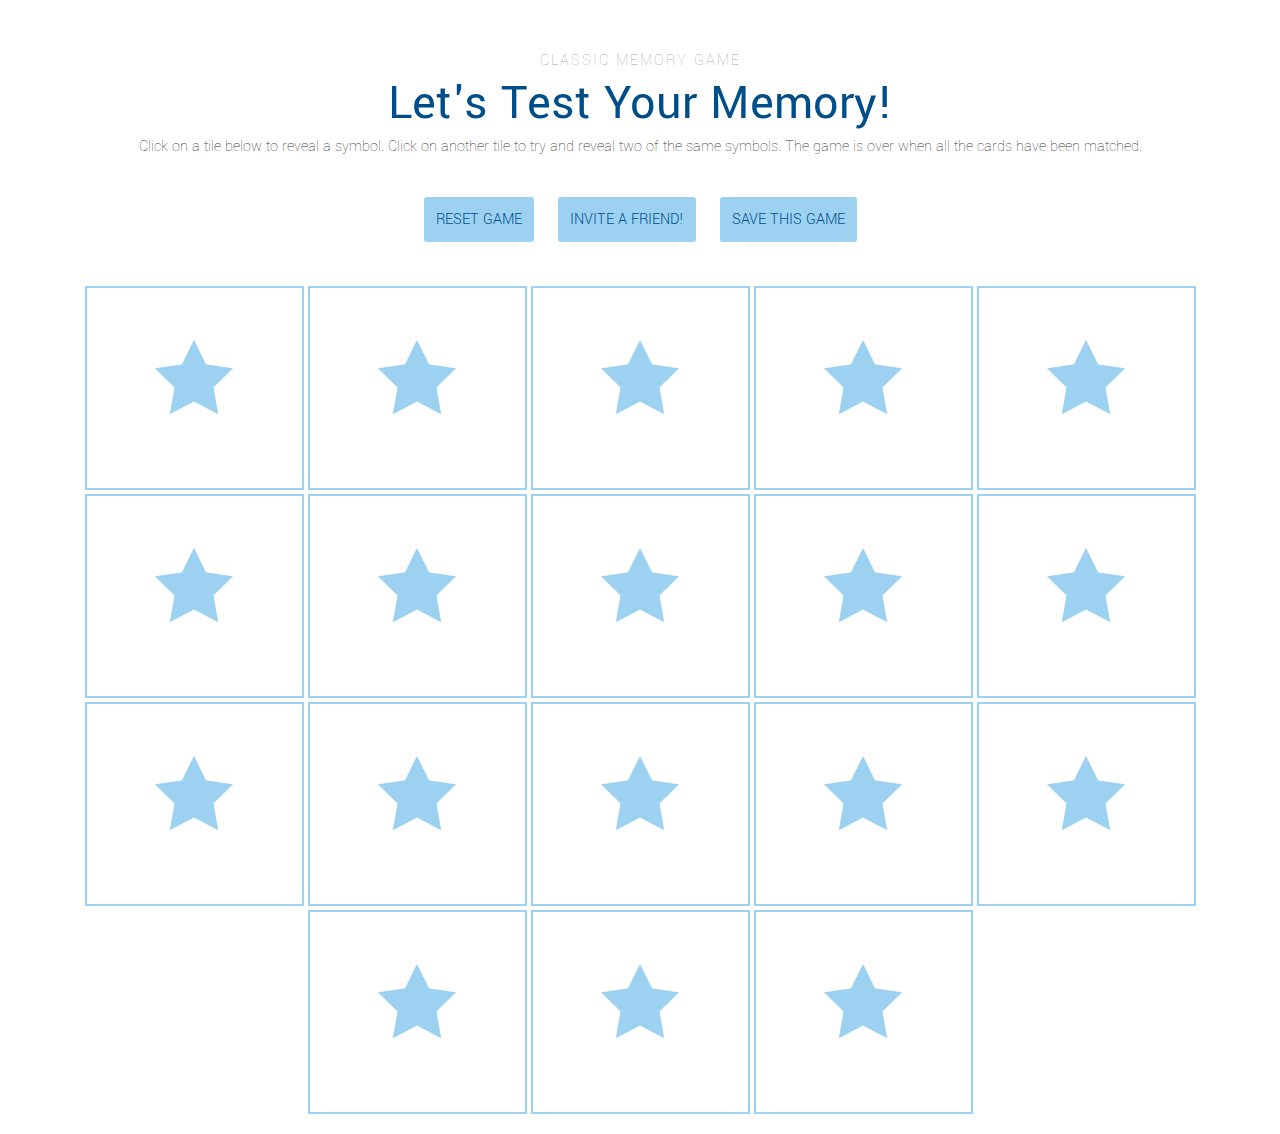
<file: css/box-model-II/index.html>
<!DOCTYPE html>
<html>
<head>
  <title>Let's Test Your Memory!</title>
  <link href="https://fonts.googleapis.com/css?family=Yantramanav:100,300,400,500,700,900" rel="stylesheet">
  <link rel="stylesheet" type="text/css" href="./style.css">
</head>
<body>
  
  <h2>Classic Memory Game</h2>
  <h1>Let's Test Your Memory!</h1>
  <p>Click on a tile below to reveal a symbol. Click on another tile to try and reveal two of the same symbols. The game is over when all the cards have been matched.</p>

  <div class="actions">
    <a href="#">Reset Game</a>
    <a href="#">Invite a Friend!</a>
    <a href="#">Save This Game</a>
  </div>

  <div id="gameboard">
    <div class="card">
      <img src="../resources/images/mg_star.png">
    </div>

    <div class="card">
      <img src="../resources/images/mg_star.png">
    </div>

    <div class="card">
      <img src="../resources/images/mg_star.png">
    </div>

    <div class="card">
      <img src="../resources/images/mg_star.png">
    </div>

    <div class="card">
      <img src="../resources/images/mg_star.png">
    </div>

    <div class="card">
      <img src="../resources/images/mg_star.png">
    </div>

    <div class="card">
      <img src="../resources/images/mg_star.png">
    </div>

    <div class="card">
      <img src="../resources/images/mg_star.png">
    </div>

    <div class="card">
      <img src="../resources/images/mg_star.png">
    </div>

    <div class="card">
      <img src="../resources/images/mg_star.png">
    </div>

    <div class="card">
      <img src="../resources/images/mg_star.png">
    </div>

    <div class="card">
      <img src="../resources/images/mg_star.png">
    </div>

    <div class="card">
      <img src="../resources/images/mg_star.png">
    </div>

    <div class="card">
      <img src="../resources/images/mg_star.png">
    </div>

    <div class="card">
      <img src="../resources/images/mg_star.png">
    </div>

    <div class="card">
      <img src="../resources/images/mg_star.png">
    </div>

    <div class="card">
      <img src="../resources/images/mg_star.png">
    </div>

    <div class="card">
      <img src="../resources/images/mg_star.png">
    </div>
  </div>

</body>
</html>
</file>
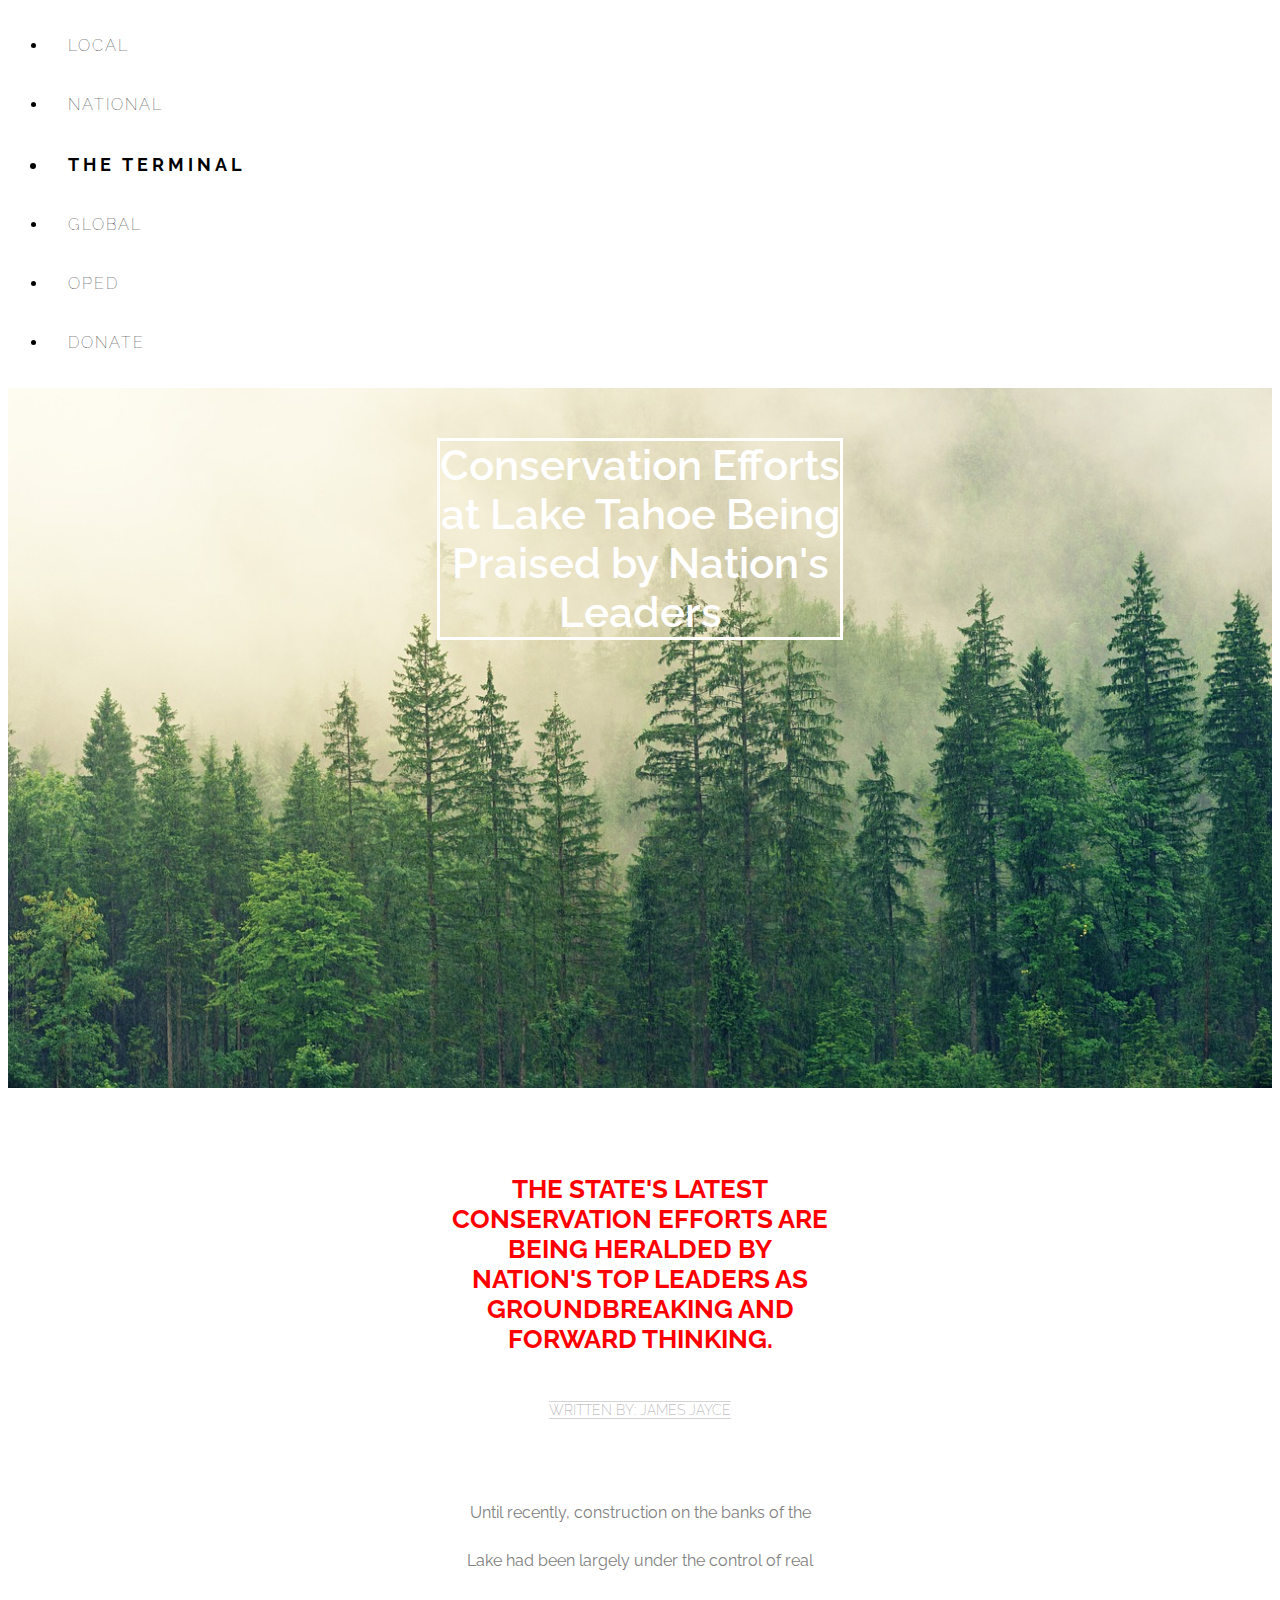
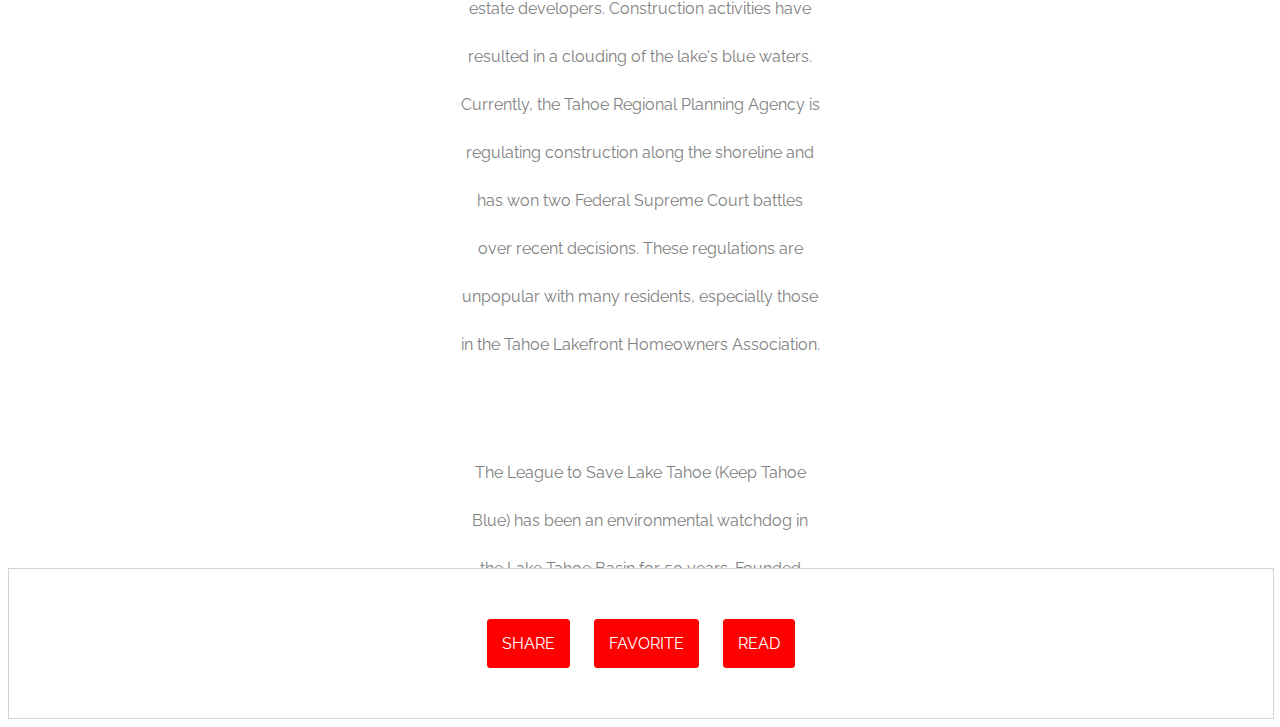
<file: css/box-model/index.html>
<!DOCTYPE html>
<html>
<head>
  <title>The Terminal - Your Source for Fact-Based News</title>
  <link href="https://fonts.googleapis.com/css?family=Amatic+SC|Raleway:100,200,600,700" rel="stylesheet">
  <link rel="stylesheet" href="style.css">
</head>
<body>

  <nav class="navigation">
    <ul>
      <li>LOCAL</li>
      <li>NATIONAL</li>
      <li class="logo">THE TERMINAL</li>
      <li>GLOBAL</li>
      <li>OPED</li>
      <li class="donate">DONATE</li>
    </ul>
  </nav>

  <div id="banner">
    <div class="content">
      <h1>Conservation Efforts at Lake Tahoe Being Praised by Nation's Leaders</h1>
    </div>
  </div>

  <div id="main" class="content">
    <h3>THE STATE'S LATEST CONSERVATION EFFORTS ARE BEING HERALDED BY NATION'S TOP LEADERS AS GROUNDBREAKING AND FORWARD THINKING.</h3>
    <span class="byline">WRITTEN BY: JAMES JAYCE</span>
    <p>Until recently, construction on the banks of the Lake had been largely under the control of real estate developers. Construction activities have resulted in a clouding of the lake's blue waters. Currently, the Tahoe Regional Planning Agency is regulating construction along the shoreline and has won two Federal Supreme Court battles over recent decisions. These regulations are unpopular with many residents, especially those in the Tahoe Lakefront Homeowners Association.</p>

    <p>The League to Save Lake Tahoe (Keep Tahoe Blue) has been an environmental watchdog in the Lake Tahoe Basin for 50 years. Founded when a proposal to build a four-lane highway around the lake (with a bridge over the entrance to Emerald Bay) was proposed in 1957, the League has thwarted poorly designed development projects and environmentally unsound planning. The League embraces responsible and diversified use of the Lake's resources while protecting and restoring its natural attributes.</p>

    <div class="pull-quote">
      <h2>"THE LEAGUE EMBRACES RESPONSIBLE AND DIVERSIFIED USE OF THE LAKE'S RESOURCES WHILE PROTECTING AND RESTORING ITS NATURAL ATTRIBUTES"</h2>
    </div>

    <p>Since 1980, the Lake Tahoe Interagency Monitoring Program (LTIMP) has been measuring stream discharge and concentrations of nutrients and sediment in up to 10 tributary streams in the Lake Tahoe Basin, California-Nevada. The objectives of the LTIMP are to acquire and disseminate the water quality information necessary to support science-based environmental planning and decision making in the basin. The LTIMP is a cooperative program with support from 12 federal and state agencies with interests in the Tahoe Basin. This data set, together with more recently acquired data on urban runoff water quality, is being used by the Lahontan Regional Water Quality Control Board to develop a program (mandated by the Clean Water Act) to limit the flux of nutrients and fine sediment to the Lake.</p>

    <p>UC Davis remains a primary steward of the lake. The UC Davis Tahoe Environmental Research Center is dedicated to research, education and public outreach, and to providing objective scientific information for restoration and sustainable use of the Lake Tahoe Basin. Each year, it produces a well-publicized "State of the Lake" assessment report.</p>
  </div>

  <div class="share">
    <a href="#">SHARE</a>
    <a href="#">FAVORITE</a>
    <a href="#">READ</a>
  </div>

</body>
</html>
</file>
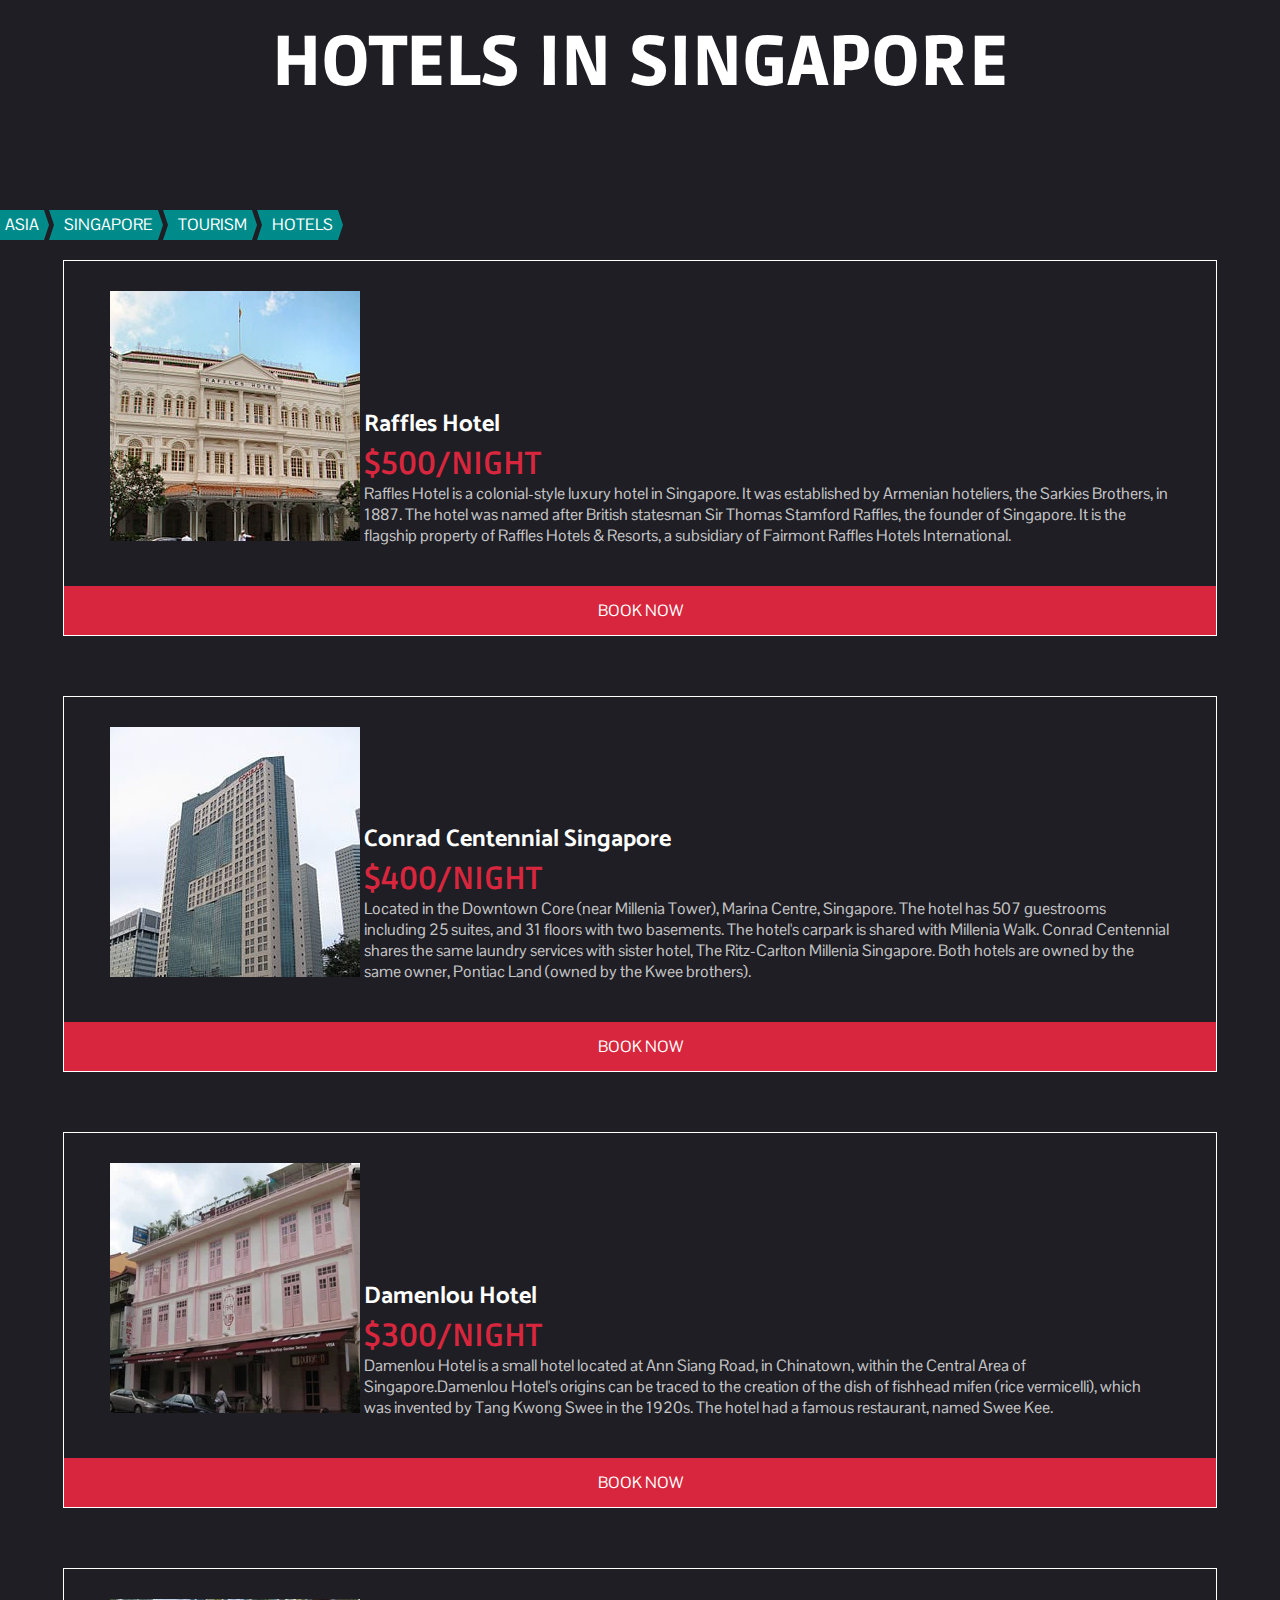
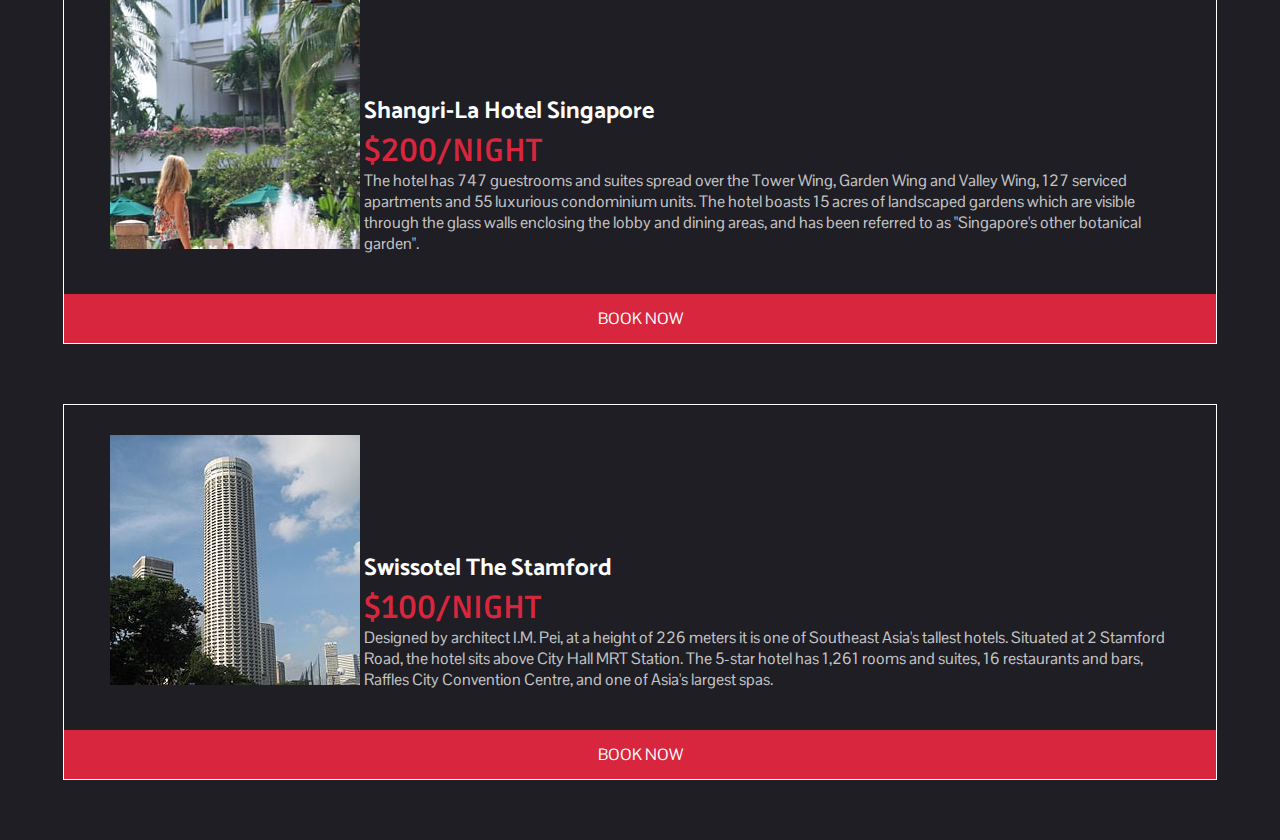
<file: css/breadcrumbs/index.html>
<!DOCTYPE html>
  <html>

  <head>

    <title>Hotels In Singapore</title>

    <link href="https://fonts.googleapis.com/css?family=Catamaran:100|Pontano+Sans|Ruda:900" rel="stylesheet">

    <link rel="stylesheet" type="text/css" href="./style.css">
    <link rel="stylesheet" type="text/css" href="./breadcrumb.css">

  </head>

  <body>
    <div class="jumbotron">
      <h1>Hotels In Singapore</h1>
    </div>
    <ul class="breadcrumb">
      <li><a href="">Asia</a></li>
      <li><a href="">Singapore</a></li>
      <li><a href="">Tourism</a></li>
      <li><a href="">Hotels</a></li>
    </ul>
    <div class="hotel">
      <div class="hotel-img">
        <img src="../resources/images/hotels/raffles.jpg" width="250px">
      </div>

      <div class="hotel-description">
        <ul>
          <li>
            <h2>Raffles Hotel</h2>
          </li>
          <li>
            <h3>$500/night</h3>
          </li>
          <li>
            <p>Raffles Hotel is a colonial-style luxury hotel in Singapore. It was established by Armenian hoteliers, the Sarkies
              Brothers, in 1887. The hotel was named after British statesman Sir Thomas Stamford Raffles, the founder of
              Singapore. It is the flagship property of Raffles Hotels & Resorts, a subsidiary of Fairmont Raffles Hotels
              International.</p>
          </li>
        </ul>
      </div>
      <div class="book">
        <a href="#">Book Now</a>
      </div>
    </div>

    <div class="hotel">
      <div class="hotel-img">
        <img src="../resources/images/hotels/conradintl.jpg" width="250px">
      </div>

      <div class="hotel-description">
        <ul>
          <li>
            <h2>Conrad Centennial Singapore</h2>
          </li>
          <li>
            <h3>$400/night</h3>
          </li>
          <li>
            <p>Located in the Downtown Core (near Millenia Tower), Marina Centre, Singapore. The hotel has 507 guestrooms including
              25 suites, and 31 floors with two basements. The hotel's carpark is shared with Millenia Walk. Conrad Centennial
              shares the same laundry services with sister hotel, The Ritz-Carlton Millenia Singapore. Both hotels are owned
              by the same owner, Pontiac Land (owned by the Kwee brothers).</p>
          </li>
        </ul>
      </div>
      <div class="book">
        <a href="#">Book Now</a>
      </div>
    </div>

    <div class="hotel">
      <div class="hotel-img">
        <img src="../resources/images/hotels/damenlou.webp" width="250px">
      </div>

      <div class="hotel-description">
        <ul>
          <li>
            <h2>Damenlou Hotel</h2>
          </li>
          <li>
            <h3>$300/night</h3>
          </li>
          <li>
            <p>Damenlou Hotel is a small hotel located at Ann Siang Road, in Chinatown, within the Central Area of Singapore.Damenlou
              Hotel's origins can be traced to the creation of the dish of fishhead mifen (rice vermicelli), which was invented
              by Tang Kwong Swee in the 1920s. The hotel had a famous restaurant, named Swee Kee.</p>
          </li>
        </ul>
      </div>
      <div class="book">
        <a href="#">Book Now</a>
      </div>
    </div>

    <div class="hotel">
      <div class="hotel-img">
        <img src="../resources/images/hotels/shangrila.jpg" width="250px">
      </div>

      <div class="hotel-description">
        <ul>
          <li>
            <h2>Shangri-La Hotel Singapore</h2>
          </li>
          <li>
            <h3>$200/night</h3>
          </li>
          <li>
            <p>The hotel has 747 guestrooms and suites spread over the Tower Wing, Garden Wing and Valley Wing, 127 serviced
              apartments and 55 luxurious condominium units. The hotel boasts 15 acres of landscaped gardens which are visible
              through the glass walls enclosing the lobby and dining areas, and has been referred to as "Singapore's other
              botanical garden".</p>
          </li>
        </ul>
      </div>
      <div class="book">
        <a href="#">Book Now</a>
      </div>
    </div>

    <div class="hotel">
      <div class="hotel-img">
        <img src="../resources/images/hotels/swissotel.jpg" width="250px">
      </div>

      <div class="hotel-description">
        <ul>
          <li>
            <h2>Swissotel The Stamford</h2>
          </li>
          <li>
            <h3>$100/night</h3>
          </li>
          <li>
            <p>Designed by architect I.M. Pei, at a height of 226 meters it is one of Southeast Asia's tallest hotels. Situated
              at 2 Stamford Road, the hotel sits above City Hall MRT Station. The 5-star hotel has 1,261 rooms and suites,
              16 restaurants and bars, Raffles City Convention Centre, and one of Asia's largest spas.</p>
          </li>
        </ul>
      </div>
      <div class="book">
        <a href="#">Book Now</a>
      </div>
    </div>

  </body>

  </html>
</file>
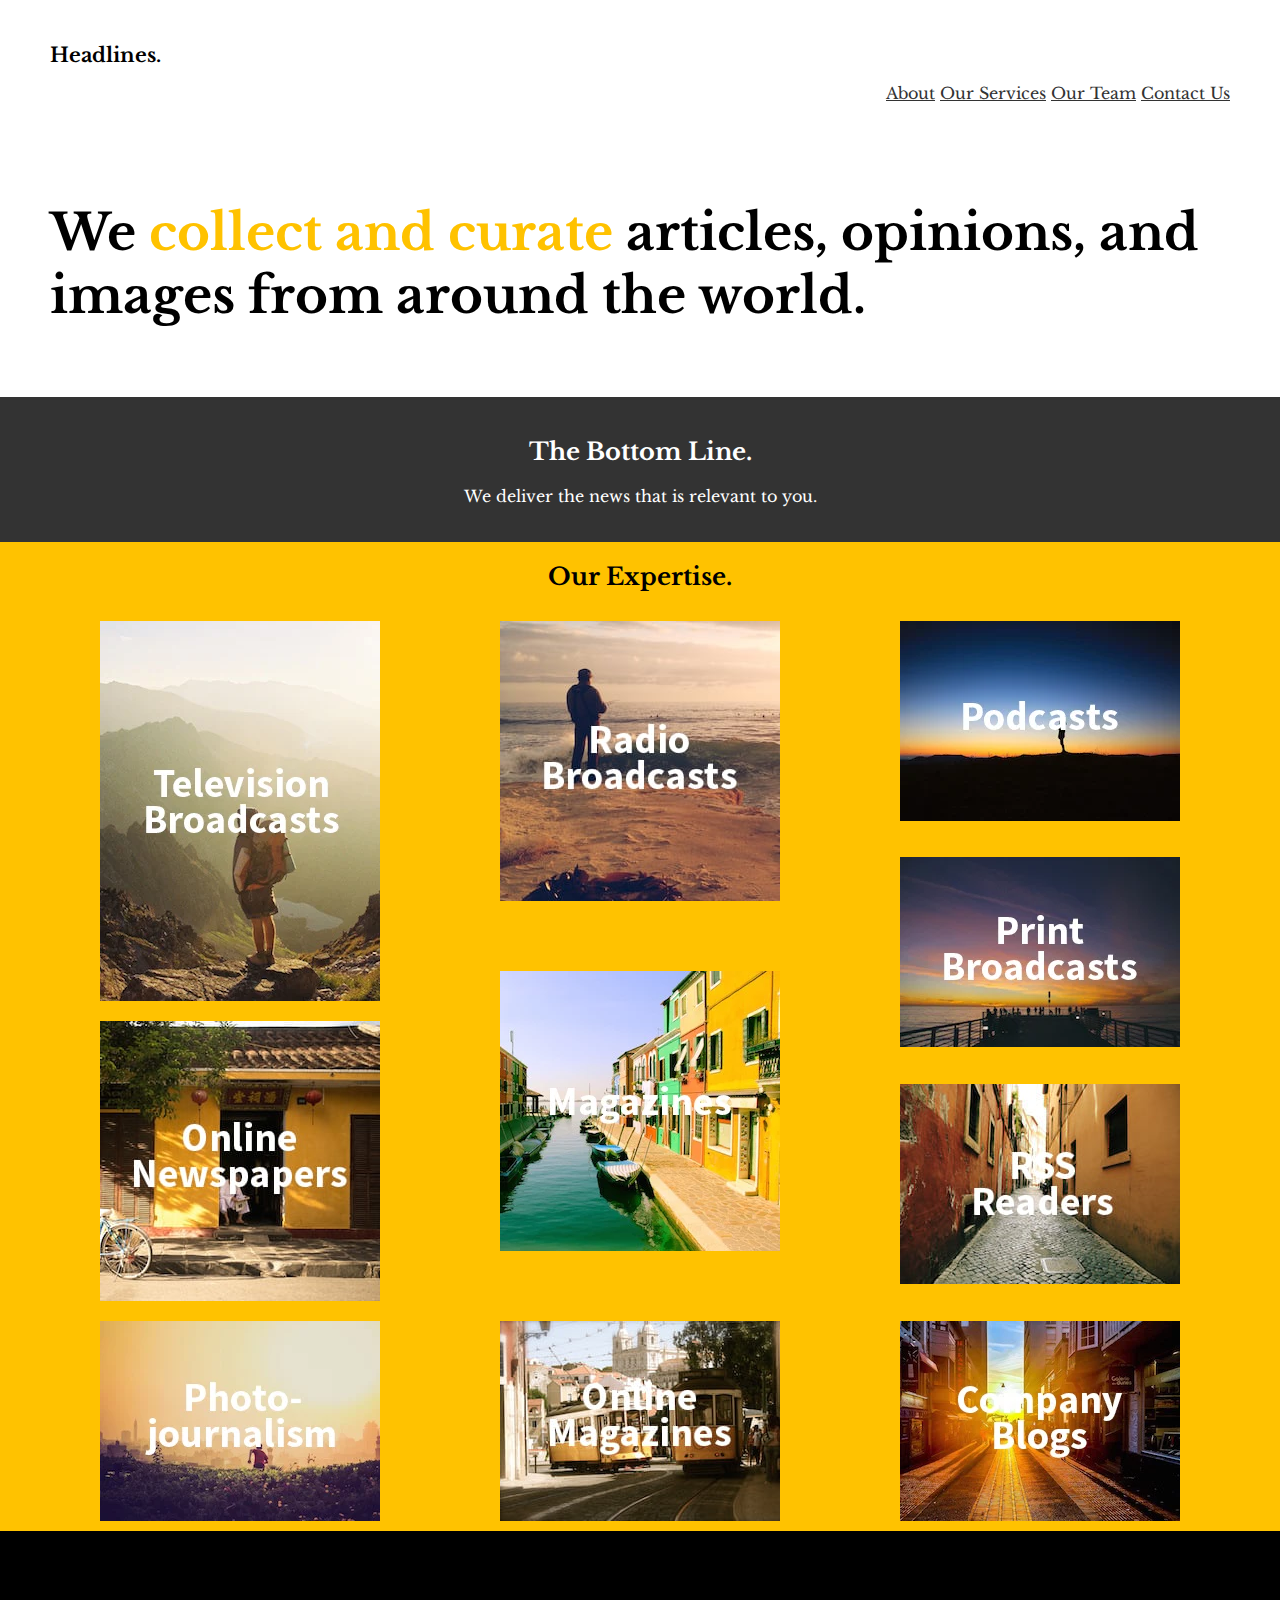
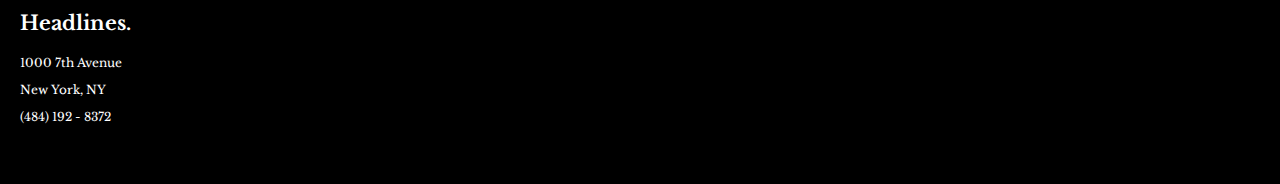
<file: css/flexbox/index.html>
<!doctype html>
<html>
<head>
  <link href='https://fonts.googleapis.com/css?family=Libre+Baskerville:400,700,400italic' rel='stylesheet'>
  <link rel='stylesheet' href='style.css'>
</head>
<body>
  <div class='header'>
    <div class='container'>
      <h1>Headlines.</h1>
      <ul>
        <li><a href='3'>About</a></li>
        <li><a href='#expertise'>Our Services</a></li>
        <li><a href='3'>Our Team</a></li>
        <li><a href='#footer'>Contact Us</a></li>
      </ul>
    </div>
  </div>
  <div class='jumbotron'>
    <div class='container'>
      <h2>We <span>collect and curate</span>
articles, opinions, and images
from around the world.</h2>
    </div>
  </div>
  <div class='banner'>
    <div class='container'>
      <h2>The Bottom Line.</h2>
      <p>We deliver the news that is relevant to you.</p>
    </div>
  </div>
  <div class='container'>
    <h2 id='expertise'>Our Expertise.</h2>
    <div class='main'>
      <div class='spacer'>
        <div class='cards'>
          <div class='col'>
            <img src='../resources/images/flexbox/p1.webp'>
            <img src='../resources/images/flexbox/p6.jpg'>
            <img src='../resources/images/flexbox/p8.webp'>
          </div>
          <div class='col'>
            <img src='../resources/images/flexbox/p2.jpg'>
            <img src='../resources/images/flexbox/p5.webp'>
            <img src='../resources/images/flexbox/p7.jpg'>
          </div>
          <div class='col'>
            <img src='../resources/images/flexbox/p3.webp'>
            <img src='../resources/images/flexbox/p4.webp'>
            <img src='../resources/images/flexbox/p9.jpg'>
            <img src='../resources/images/flexbox/p10.webp'>
          </div>
        </div>
      </div>
    </div>
  </div>
  <div class='footer'>
    <h3>Headlines.</h3>
    <p>1000 7th Avenue</p>
    <p>New York, NY</p>
    <p>(484) 192 - 8372</p>
  </div>
</body>
</html>
</file>
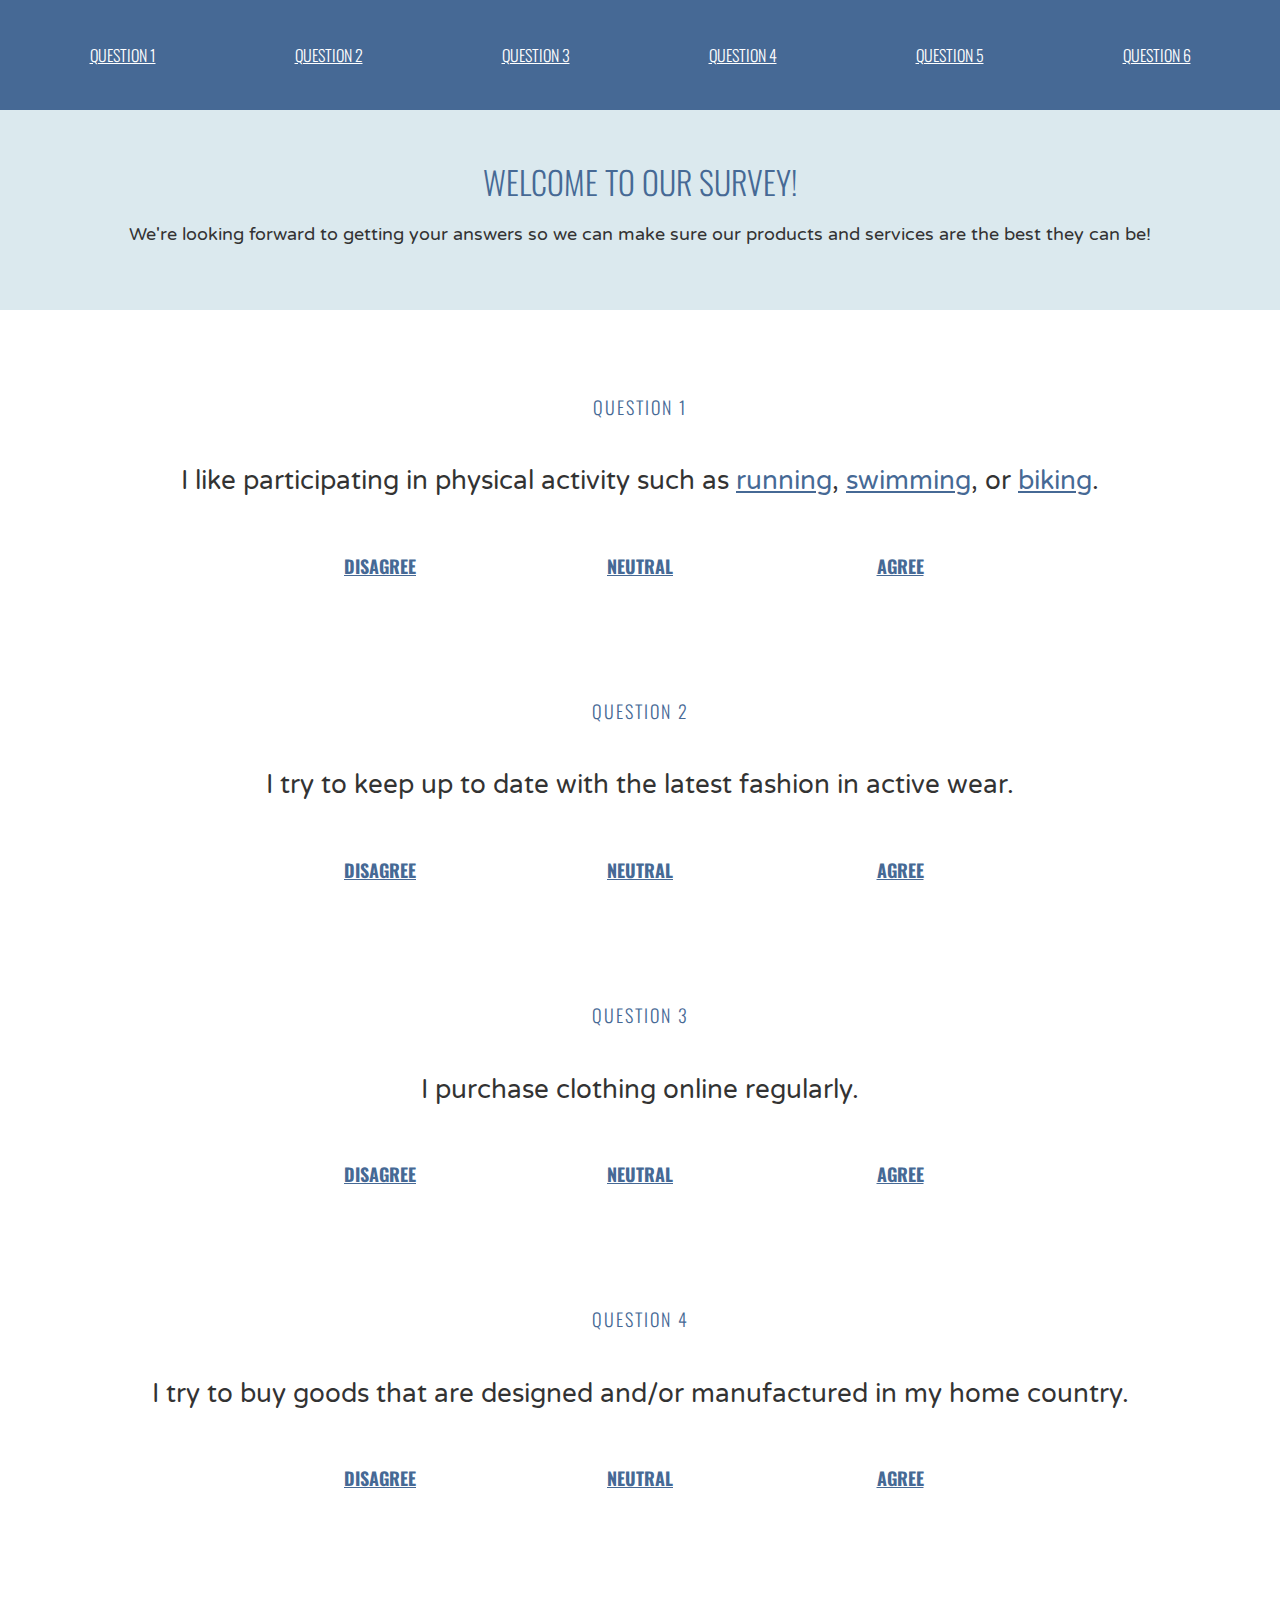
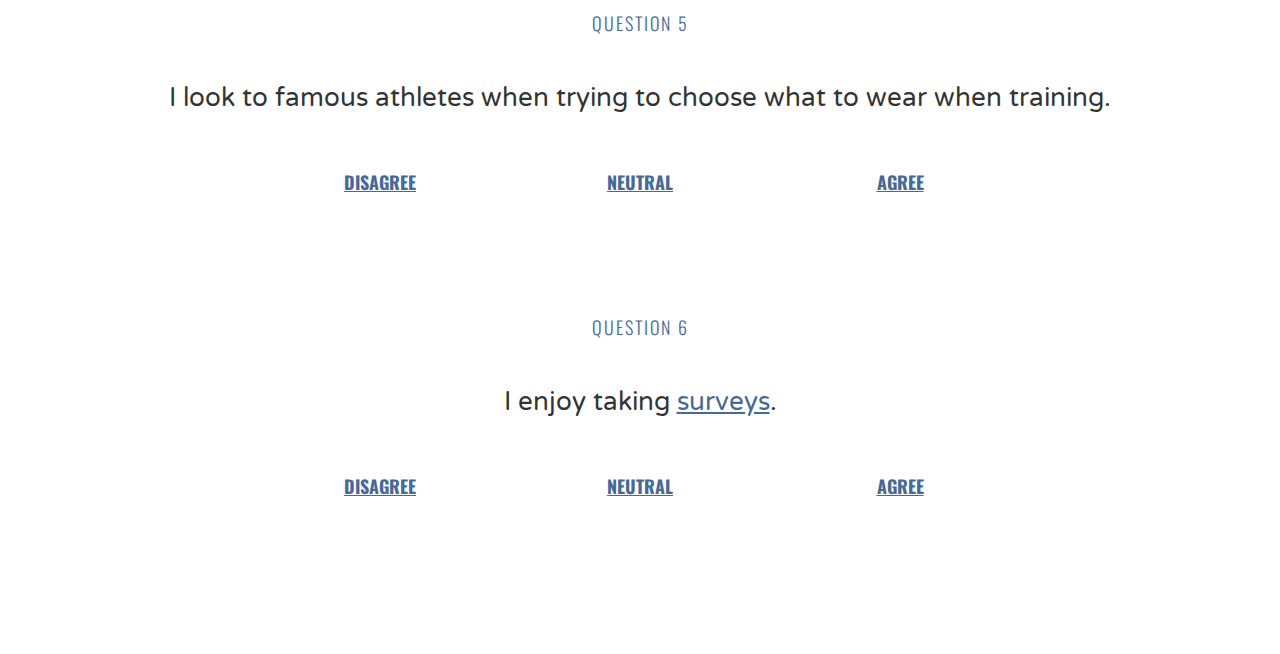
<file: css/links/index.html>
<!DOCTYPE html>
<html>
  <head>
    <title>Please Participate in Our Survey!</title>
    <link href="https://fonts.googleapis.com/css?family=Oswald:300,700|Varela+Round" rel="stylesheet">
    <link rel="stylesheet" type="text/css" href="initial.css">
    <link rel="stylesheet" type="text/css" href="style.css">
  </head>
  <body>
    <div class="header">
      <a href="#question-1" class="question-link">Question 1</a>
      <a href="#question-2" class="question-link">Question 2</a>
      <a href="#question-3" class="question-link">Question 3</a>
      <a href="#question-4" class="question-link">Question 4</a>
      <a href="#question-5" class="question-link">Question 5</a>
      <a href="#question-6" class="question-link">Question 6</a>
    </div>
    <div class="welcome">
      <h1>Welcome to our survey!</h1>
      <p>We're looking forward to getting your answers so we can make sure our products and services are the best they can be!</p>
    </div>
    <div class="question-bank">
      <div class="question" id="question-1">
        <h4>Question 1</h4>
        <h2>I like participating in physical activity such as <a href="https://en.wikipedia.org/wiki/Running" title="Wikipedia: Running">running</a>, <a href="https://en.wikipedia.org/wiki/Swimming"  title="Wikipedia: Swimming">swimming</a>, or <a href="https://en.wikipedia.org/wiki/Cycling"  title="Wikipedia: Cycling">biking</a>.</h2>
        <div class="answer-bank">
          <a class="answer" href="index.html">
            Disagree
          </a>
          <a class="answer" href="index.html">
            Neutral
          </a>
          <a class="answer" href="index.html">
            Agree
          </a>
        </div>
      </div>
      <div class="question" id="question-2">
        <h4>Question 2</h4>
        <h2>I try to keep up to date with the latest fashion in active wear.</h2>
        <div class="answer-bank">
          <a class="answer" href="index.html">
            Disagree
          </a>
          <a class="answer" href="index.html">
            Neutral
          </a>
          <a class="answer" href="index.html">
            Agree
          </a>
        </div>
      </div>
      <div class="question" id="question-3">
        <h4>Question 3</h4>
        <h2>I purchase clothing online regularly.</h2>
        <div class="answer-bank">
          <a class="answer" href="index.html">
              Disagree
          </a>
          <a class="answer" href="index.html">
              Neutral
          </a>
          <a class="answer" href="index.html">
              Agree
          </a>
        </div>
      </div>
      <div class="question" id="question-4">
        <h4>Question 4</h4>
        <h2>I try to buy goods that are designed and/or manufactured in my home country.</h2>
        <div class="answer-bank">
          <a class="answer" href="index.html">
            Disagree
          </a>
          <a class="answer" href="index.html">
            Neutral
          </a>
          <a class="answer" href="index.html">
            Agree
          </a>
        </div>
      </div>
      <div class="question" id="question-5">
        <h4>Question 5</h4>
        <h2>I look to famous athletes when trying to choose what to wear when training.</h2>
        <div class="answer-bank">
          <a class="answer" href="index.html">
            Disagree
          </a>
          <a class="answer" href="index.html">
            Neutral
          </a>
          <a class="answer" href="index.html">
            Agree
          </a>
        </div>
        <div class="question" id="question-6">
          <h4>Question 6</h4>
          <h2>I enjoy taking <a href="https://en.wikipedia.org/wiki/Survey_(human_research)"  title="Wikipedia: Surveys in human research">surveys</a>.</h2>
          <div class="answer-bank">
            <a class="answer" href="index.html">
              Disagree
            </a>
            <a class="answer" href="index.html">
              Neutral
            </a>
            <a class="answer" href="index.html">
              Agree
            </a>
          </div>
      </div>

    </div>
  
  </body>
</html>
</file>
<file: css/box-model-II/style.css>
body {
    background-color: #FFF;
    margin: 0px;
    padding: 50px 60px;
  }
  
  h1 {
    color: #004E89;
    font-family: 'Yantramanav', sans-serif;
    font-size: 50px;
    font-weight: 400;
    margin: 0;
    text-align: center;
  }
  
  h2 {
    color: #AAA;
    font-family: 'Yantramanav', sans-serif;
    font-size: 16px;
    font-weight: 100;
    letter-spacing: 2px;
    margin: 0;
    text-align: center;
    text-transform: uppercase;
  }
  
  p {
    color: #333;
    font-family: 'Yantramanav', sans-serif;
    font-size: 16px;
    font-weight: 100;
    margin: 0;
    text-align: center;
  }
  
  .actions {
    text-align: center;
    margin-top: 30px;
  }
  
  .actions a {
    background-color: #9DD1F1;
    border-radius: 3px;
    color: #004E89;
    font-family: 'Yantramanav', sans-serif;
    font-size: 16px;
    font-weight: 300;
    display: inline-block;
    margin: 10px;
    padding: 12px;
    text-align: center;
    text-decoration: none;
    text-transform: uppercase;
  }
  
  #gameboard {
    position: relative;
    text-align: center;
    top: 30px;
  }
  
  .card {
    
    border: 2px solid #9DD1F1;
    display: inline-block;
    height: 200px;
    margin-top: 4px;
    padding: 30px auto;
    text-align: center;
    width: 215px;
  }
  
  .card:hover {
    background-color: #004E89;
    border-color: #004E89;
  }
  
  .card img {
    padding-top: 40px;
  }
</file>
<file: css/box-model/style.css>
body {
    background-color: white;
    font-family: 'Raleway', sans-serif;
  }
  
  .navigation ul {
    margin: 20;
    padding: 40;
    text-align: justify;
  }
  
  .navigation li {
    font-weight: 100;
    letter-spacing: 2px;
    padding: 20px;
  }
  
  .navigation  li.logo {
    color: black;
    font-size: 18px;
    font-weight: 700;
    letter-spacing: 4px;
  }
  
  #banner {
    background-image: url("../resources/images/forest-3622519_1280.jpg");
    background-size: cover;
    background-position: bottom center;
    height: 700px; 
    width: 100%;
  }
  
  #banner .content h1 {
    border: 3px solid white;
    position: relative;
    top: 50px;
    width: 400px;
    margin: 0 auto;
  }
  
  #main {
    margin: 0 auto;
    padding: 40px;
    text-align: center;
    width: 400px;
    height: 1000px;
    overflow: scroll;
  }
  
  h1 {
    color: white;
    font-size: 42px;
    font-weight: 600;
    text-align: center;
  }
  
  h2 {
    border: 1px dotted red;
    color: red;
    font-size: 14px;
    line-height: 48px;
    padding: 20px 30px;
    margin: 30px 20px;
    text-align: center;
  }
  
  h3 {
    color: red;
    font-size: 26px;
    font-weight: 700;
    padding: 20px 10px;
  }
  
  p {
    color: grey;
    font-size: 16px;
    line-height: 48px;
    margin-top: 60px;
    padding: 10px 20px;
    /*
    min-width: 200px;
    max-width: 800px;
    min-height: 200px;
    max-hight: 300px;
    */
  }
  
  .pull-quote {
    margin: 0 auto;
    width: 400px;
    /* width: 350px */
  }
  
  .byline {
    border-bottom: 1px solid LightGrey;
    border-top: 1px solid LightGrey;
    color: DarkGrey;
    font-size: 14px;
    font-weight: 200;
  }
  
  .share {
    border: 1px solid LightGrey;
    padding: 40px 0px;
    position: relative;
    text-align: center;
    width: 100%;
  }
  
  .share a {
    background: red;
    border: 1px solid red;
    border-radius: 3px;
    color: white;
    display: inline-block;
    margin: 10px;
    padding: 14px;
    text-decoration: none;
  }
  
  .share a:hover {
    background: white;
    border: 1px solid red;
    color: red;
  }
</file>
<file: css/breadcrumbs/style.css>
body{
    padding:0px;
    margin: 0px;
    background-color: #1E1E24;
    text-align: center;
}
.jumbotron{
    background-image:url(https://images.unsplash.com/photo-1444882158336-bcfbd9298309?dpr=1&auto=format&crop=entropy&fit=crop&w=1500&h=1000&q=80&cs=tinysrgb);
    height: 200px;
    background-position: bottom center;
}
h1{
    color:#ffffff;
    font-family: 'Ruda', sans-serif;
    font-size: 70px;
    font-weight: 900;
    margin: 0px;
    padding-top: 20px;
    text-align: center;
    text-transform: uppercase;
}
h2{
    color: #ffffff;
    font-family: 'Catamaran',sans-serif;
    margin: 0px;
    text-align: left;
}
h3{
    color: #D7263D;
    font-family: 'Ruda',sans-serif;
    font-size: 32px;
    margin: 0px;
    position: relative;
    text-align: left;
    text-transform: uppercase;
}
p{
    color: rgba(255,255,255,0.75);
    font-family: 'Pontano Sans',sans-serif;
    margin: 0px;
    text-align: left;
}
.hotel{
    border: 1px solid #ffffff;
    margin: 60px auto;
    padding: 10px 0px 0px 0px;
    width: 90%;
}
.hotel-img{
    display: inline-block;
    margin-top: 20px;
}
.hotel-description{
    display: inline-block;
    width: 70%;
}
.book{
    margin-top: 30px;
    width: 100%;
}
a{
    background-color: #D7263D;
    color: #ffffff;
    display: block;
    font-family: 'Pontano Sans',sans-serif;
    font-size: 16px;
    padding: 14px;
    text-align: center;
    text-decoration: none;
    text-transform: uppercase;
}
ul{
    padding: 0px;
    margin: 10px 0px;
}
li{
    margin:0px;
    list-style: none;
}
.breadcrumb a {
    background-color: inherit;
}
</file>
<file: css/breadcrumbs/breadcrumb.css>
.breadcrumb {
    text-align: left;
  }
  .breadcrumb li {
    float: left;
  }
  
  .breadcrumb a {
    color: #fff;
    background: darkcyan;
    text-decoration: none;
    position: relative;
    height: 30px;
    line-height: 30px;
    text-align: center;
    margin-right: 15px;
    padding: 0 5px;
  }
  
  .breadcrumb a::before,
  .breadcrumb a::after {
    content: "";
    position: absolute;
    border-color: darkcyan;
    border-style: solid;
    border-width: 15px 5px;
  }
  
  .breadcrumb a::before {
    left: -10px;
    border-left-color: transparent;
  }
  .breadcrumb a::after {
    left: 100%;
    border-color: transparent;
    border-left-color: darkcyan;
  }
  
  .breadcrumb a:hover {
    background-color: blue;
  }
  .breadcrumb a:hover::before {
    border-color: blue;
    border-left-color: transparent;
  }
  .breadcrumb a:hover::after {
    border-left-color: blue;
  }
</file>
<file: css/flexbox/style.css>
html, body {
    margin: 0;
    padding: 0;
    font-family: 'Libre Baskerville', sans-serif;
  }
  
  img {
    margin: 10px auto;
    height: auto;
    width: auto;
  }
  
  ul {
    text-align: right;
  }
  
  h1 {
    font-size: 20px;
  }
  
  /*Sizing*/
  .container {
    margin: 0 auto;
  }
  
  .spacer {
    max-width: 1200px;
    margin: auto;
  }
  
  .main {
    background-color: #ffc200;
  }
  
  /*Header Section*/
  .header {
    padding: 30px 0px 40px;
    margin-left: 50px;
    margin-right: 50px;
  }
  
  .header li {
    list-style: none;
    display: inline-block;
  }
  
  .header li a {
    color: #333;
    margin:0;
    border:0px;
  }
  
  /*Jumbotron Section*/
  .jumbotron {
    background-color: #fff;
    max-width: 1200px;
    margin-left: 50px;
  }
  
  .jumbotron h2 {
    font-size: 50px;
    margin-bottom: 70px;
  }
  
  .jumbotron h2 span {
    color:#ffc200;
  }
  
  .jumbotron p {
    text-shadow: 0 0;
    font-size: 16px;
    color: #666;
    margin-bottom: 0;
  }
  
  /*Banner Section*/
  .banner {
    background-color: #333;
    color: #fff;
    padding: 20px;
    text-align: center;
  }
  
  /*Expertise Section*/
  .cards {
    background-color: #ffc200;
    display: flex;
    justify-content: space-around;
    flex-wrap: wrap;
  }
  
  .col {
    display: inline-flex;
    flex-direction: column;
    justify-content: space-between;
  }
  
  #expertise {
    padding: 20px;
    background-color: #ffc200;
    margin: 0;
    text-align: center;
  }
  
  /*Footer Section*/
  .footer {
    padding: 60px 0px;
    background-color: #000;
    color: #fff;
  }
  
  .footer h3 {
    font-size: 20px;
    margin-left: 20px;
  }
  
  .footer p {
    font-size:12px;
    margin-bottom: 0;
    margin-left: 20px;
  }
</file>
<file: css/links/initial.css>
* {
    box-sizing: border-box;
  }
  
  body {
    background-color: #ffffff;
    margin: 0px;
  }
  
  .header {
    height: 110px;
    background-color: #466995;
    padding: 20px;
    border-bottom: 1px solid #466995;
    width: 100vw;
    display: flex;
    flex-direction: row;
    flex-wrap: wrap;
    align-items: center;
    justify-content: space-around;
  }
  
  .question-link {
    color: #ffffff;
    display: inline-block;
    font-family: 'Oswald',sans-serif;
    font-size: 16px;
    text-align: left;
    font-weight: 300;
    text-transform: uppercase;
    padding: 0 40px;
  }
  
  h1 {
    color: #466995;
    font-family: 'Oswald',sans-serif;
    font-size: 32px;
    font-weight: 300;
    text-transform: uppercase;
    margin: 0px;
  }
  
  h2 {
    color: #333333;
    font-family: 'Varela Round',sans-serif;
    font-size: 26px;
    font-weight: 100;
  }
  
  h4 {
    color: #466995;
    font-family: 'Oswald',sans-serif;
    font-size: 18px;
    font-weight: 300;
    letter-spacing: 2px;
    text-align: center;
    text-transform: uppercase
  }
  
  p {
    color: #333333;
    font-family: 'Varela Round',sans-serif;
    font-size: 18px;
  }
  
  .welcome {
    background-color: #DBE9EE;
    text-align: center;
    width: 100vw;
    height: 200px;
    display: flex;
    flex-direction: column;
    align-items: center;
    justify-content: center;
    padding: 40px;
  }
  
  .question-bank {
    padding: 0px 60px;
  }
  
  .question {
    margin: 60px auto;
    text-align: center;
    display: flex;
    flex-direction: column;
    align-items: center;
  }
  
  .answer-bank {
    display: flex;
    flex-wrap: wrap;
    align-items: center;
    justify-content: center;
  }
  
  .answer {
    display: flex;
    margin: 20px;
    padding: 15px;
    align-items: center;
    justify-content: center;
    width: 220px;
    color: #466995;
    font-family: 'Oswald',sans-serif;
    font-size: 18px;
    text-align: center;
    font-weight: 700;
    text-transform: uppercase;
  }
  
  a {
    cursor: default;
    text-decoration: none;
    color: black;
  }
</file>
<file: css/links/style.css>
a {
    color: #466995;
    text-decoration: underline;
    cursor: pointer;
  }
  
  a:hover {
    text-decoration: none;
    color: orange;
  }
  
  a:visited {
    color: #466995;
  }
  
  .question-link:visited {
    color: #ffffff;
  }
  
  a:active, .question-link:active {
    color: #DBE9EE;
  }
</file>
